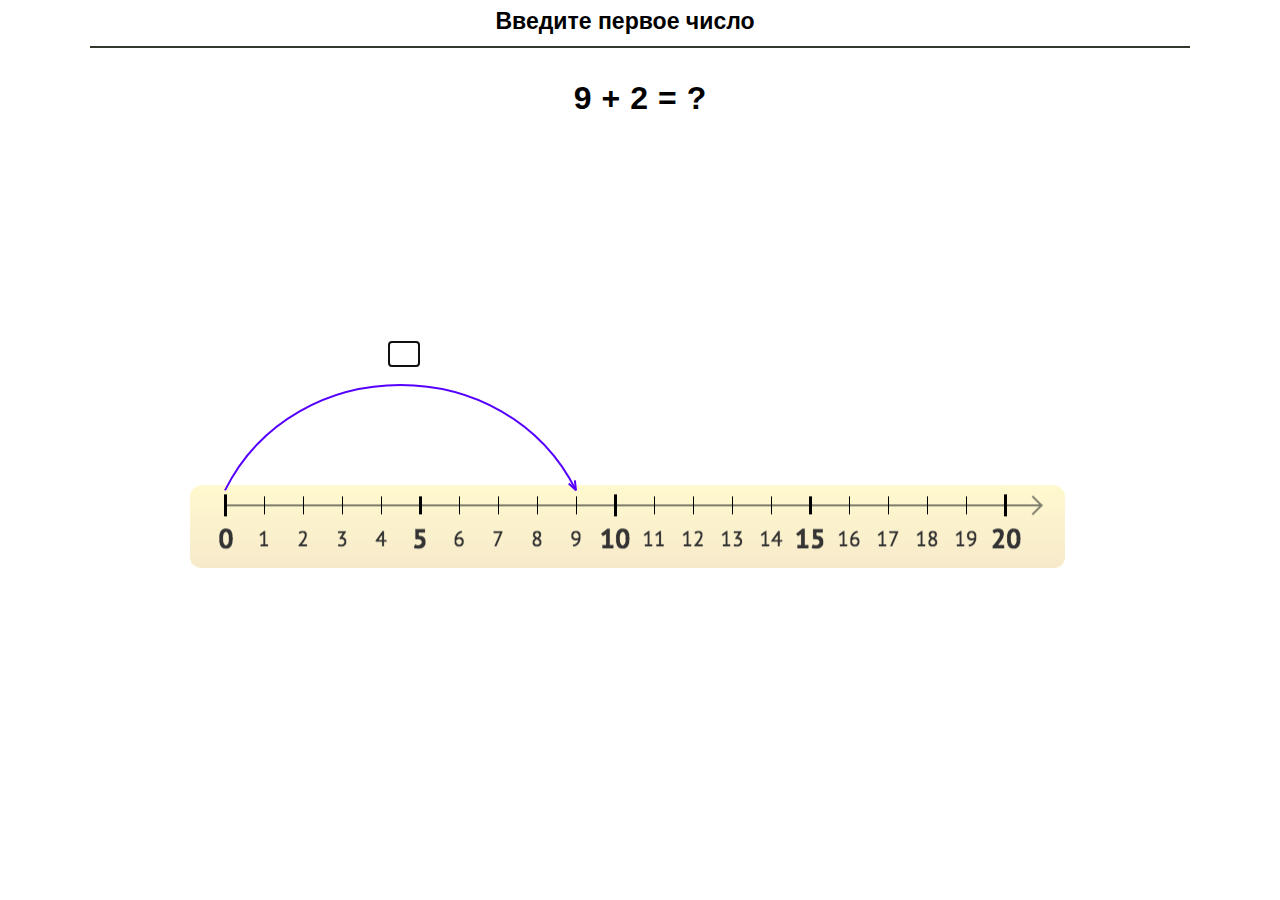
<file: index.html>
<!DOCTYPE html>
<html lang="en">
<head>
    <meta charset="utf-8">
    <title>Addition</title>
    <link rel="stylesheet" type="text/css" href="style.css">
</head>
<body>
    <script src="script.js"></script>

    <div class="maket">
        <div class="header">
            <div id="wrapper">
                <div class="title"></div>
            </div>
            <hr>
        </div>
        <div id="content">
            <div class="task">
            </div>
            <div class="canvas_cont" style="width:900px; height:500px;">
                <canvas id="canvas_top" style="z-index: 2;" width="900" height="500"></canvas>
                <canvas id="canvas_bottom" style="z-index: 1;" width="900" height="500"></canvas>
            </div>
        </div>
    </div>
</body>
</html>
</file>
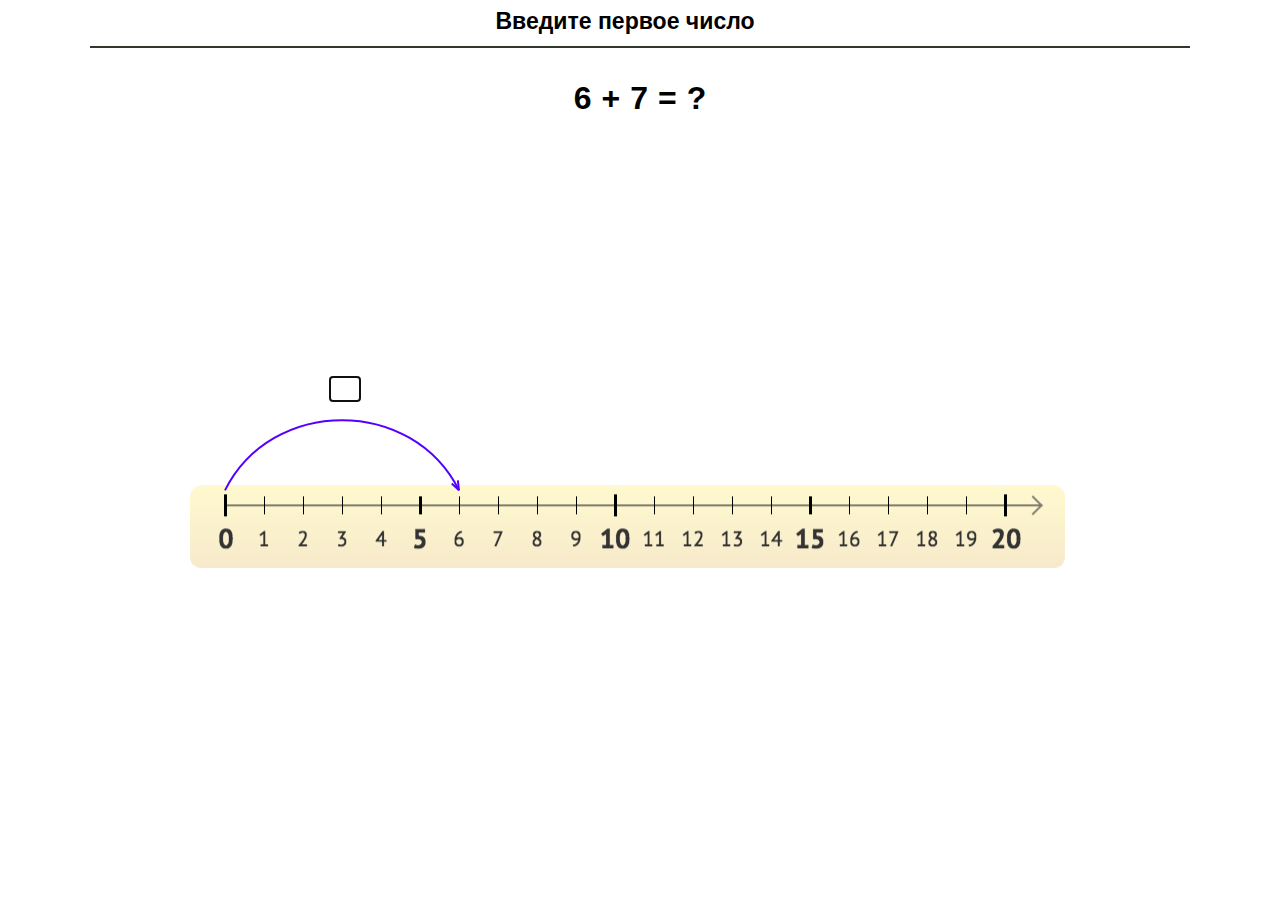
<file: addition.html>
<!DOCTYPE html>
<html lang="en">
<head>
    <meta charset="utf-8">
    <title>Addition</title>
    <link rel="stylesheet" type="text/css" href="style.css">
</head>
<body>
    <script src="script.js"></script>

    <div class="maket">
        <div class="header">
            <div id="wrapper">
                <div class="title"></div>
            </div>
            <hr>
        </div>
        <div id="content">
            <div class="task">
            </div>
            <div class="canvas_cont" style="width:900px; height:500px;">
                <canvas id="canvas_top" style="z-index: 2;" width="900" height="500"></canvas>
                <canvas id="canvas_bottom" style="z-index: 1;" width="900" height="500"></canvas>
            </div>
        </div>
    </div>
</body>
</html>
</file>
<file: style.css>
html,
        body {
  margin: 0;
  padding: 0;
  height: 100%;
  font-family: Arial, Helvetica, Sans-Serif;
  color: black;
}

.header {
  min-height: 3em;
  margin-bottom: 2em;
}

.header #wrapper {
  text-align: center;
}
        /* Header text */
        
.header div {
  font-size: 1.2em;
  font-weight: bold;
}

.header #wrapper div {
  display: inline-block;
  vertical-align: middle;
}
        /* Text */
        
.header #wrapper div:last-child {
}
        /* Logo */
        
.header #wrapper div:first-child {
  margin: 8px 30px 3px 0px;
}

.header hr {
  border: none;
  background-color: #32382C;
  height: 2px;
}

.maket {
  min-height: 100%;
  position: relative;
  width: 90%;
  max-width: 1100px;
  margin: auto;
}

#content,
        .header #wrapper {
}

#content {
            /*padding-top: 2%;*/
  text-align: center;
  padding-bottom: 6em;
  overflow: auto;
}

canvas {
  position: absolute;
  left: 0px;
  top: 0px;
}

div.canvas_cont {
  margin: 0 auto;
  position: relative;
  top: 2em;
}

.absolute {
  position: absolute;
  left: 0px;
  top: 0px;
  z-index: 3;
}

input[type="text"] {
  text-align: center;
            /* css 3 */
  border-radius: 2px;
            /* mozilla */
  -moz-border-radius: 2px;
            /* webkit */
  -webkit-border-radius: 2px;
  border: solid 1px #8c8c8c;
}

.task input[type="text"] {
  font-size: 2em;
  font-weight: bold;
  width: 45px;
}

.canvas_cont input[type="text"] {
  font-size: 1.2em;
  font-weight: bold;
  width: 26px;
}

div.task {
  height: 2.5em;
}

div.task span {
  font-size: 2em;
  font-weight: bold;
  padding: 5px;
}

.canvas_cont span {
  font-size: 1.3em;
  font-weight: bold;
}

.error {
  color: red;
}

.warning {
  background-color: #ff9933;
}
</file>
